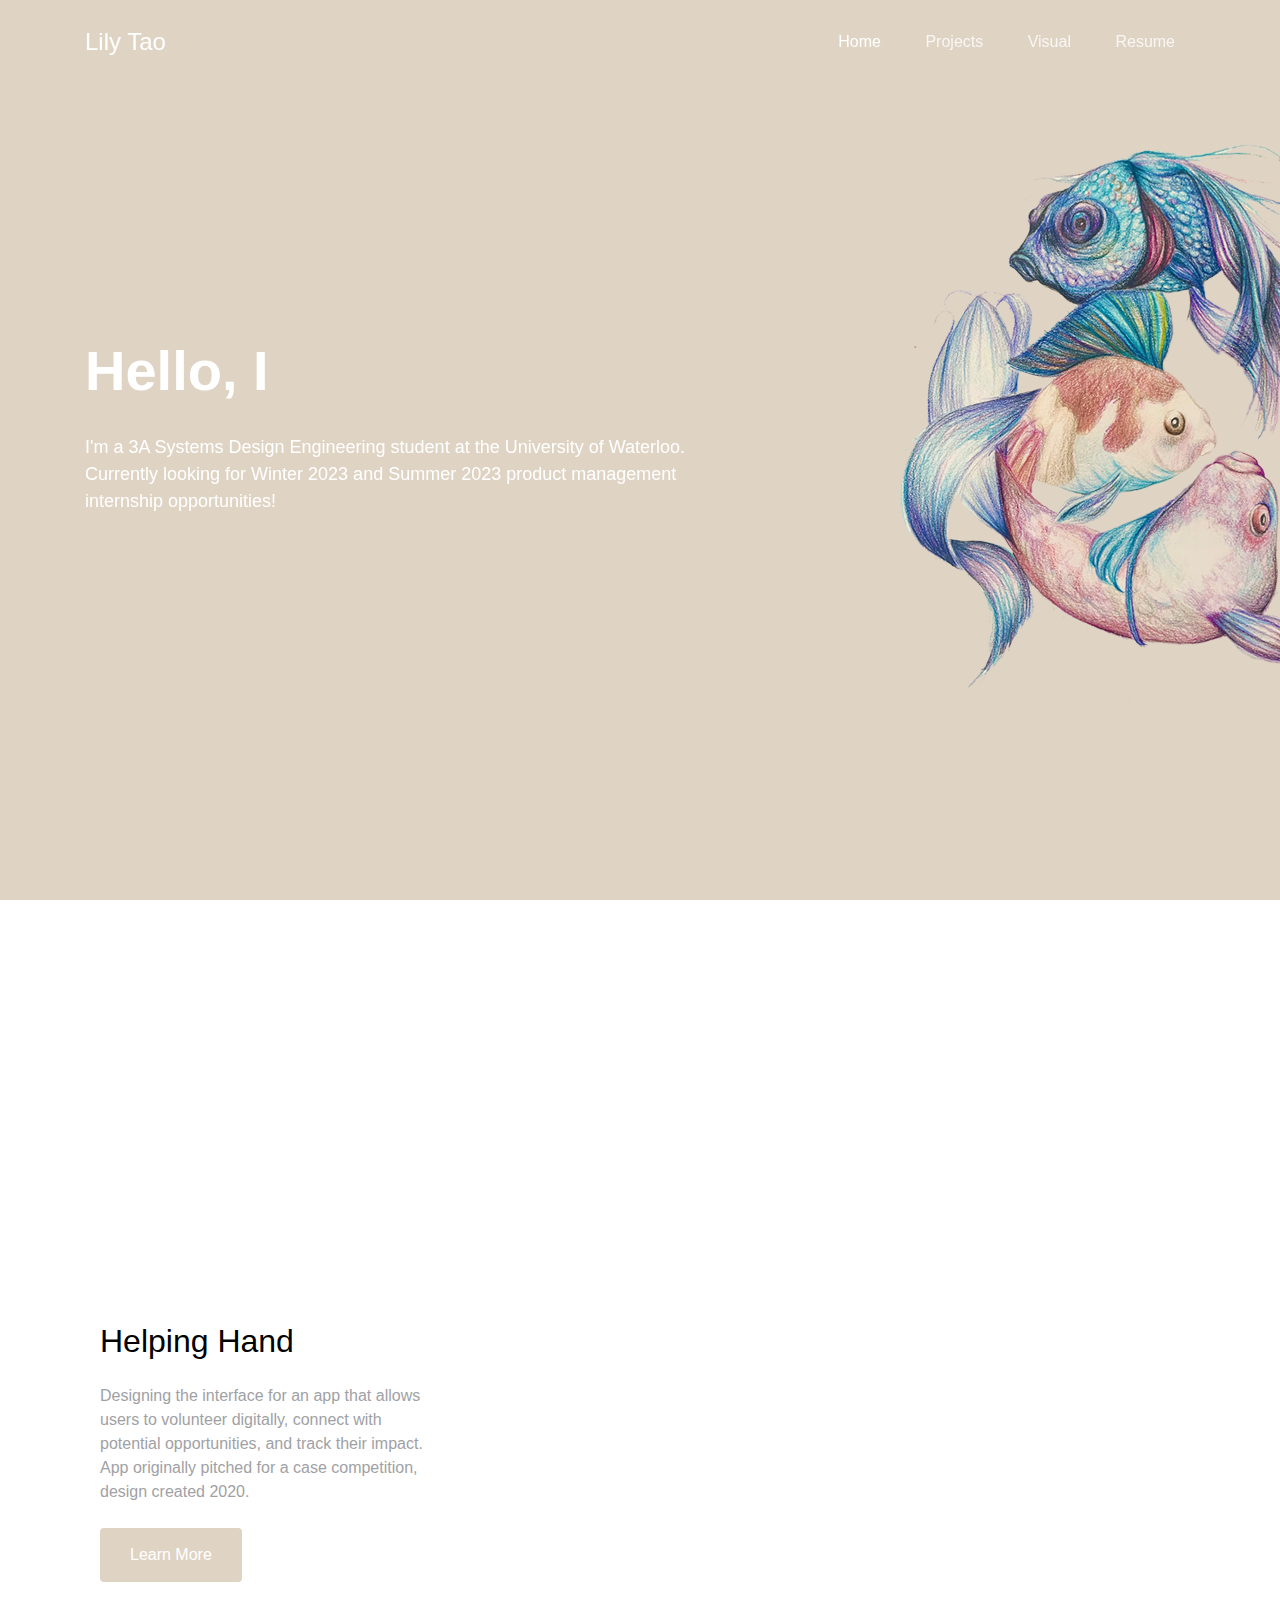
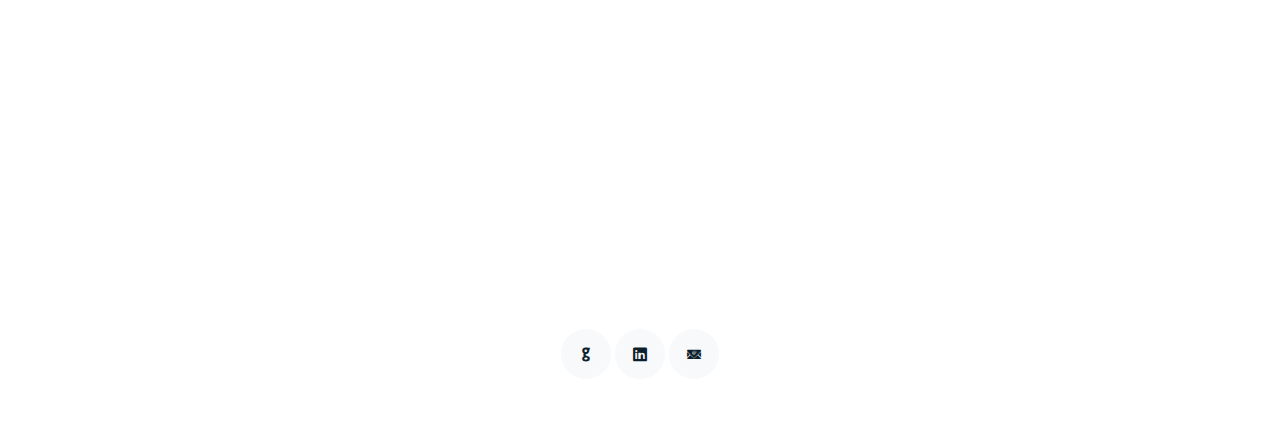
<file: index.html>
<!DOCTYPE html>
<html lang="en">

<head>
  <!-- Global site tag (gtag.js) - Google Analytics -->
<script async src="https://www.googletagmanager.com/gtag/js?id=UA-166755295-1"></script>
<script>
  window.dataLayer = window.dataLayer || [];
  function gtag(){dataLayer.push(arguments);}
  gtag('js', new Date());

  gtag('config', 'UA-166755295-1');
</script>
  <meta charset="utf-8">
  <meta content="width=device-width, initial-scale=1.0" name="viewport">

  <title>Lily Tao</title>
  <meta content="" name="descriptison">
  <meta content="" name="keywords">

  <!-- Favicons -->
  <link href="assets/img/favicon.png" rel="icon">

  <!-- Google Fonts -->
  <link href="https://fonts.googleapis.com/css?family=Roboto:300,300i,400,400i,500,500i,600,600i,700,700i|Poppins:300,300i,400,400i,500,500i,600,600i,700,700i" rel="stylesheet">

  <!-- CSS Files -->
  <link href="assets/extra/bootstrap/css/bootstrap.min.css" rel="stylesheet">
  <link href="assets/extra/icofont/icofont.min.css" rel="stylesheet">
  <link href="assets/extra/aos/aos.css" rel="stylesheet">
  <link href="assets/extra/owl.carousel/assets/owl.carousel.min.css" rel="stylesheet">

  <!-- CSS File -->
  <link href="assets/css/style.css" rel="stylesheet">

</head>

<body>

  <!-- ======= Mobile Menu ======= -->
  <div class="site-mobile-menu site-navbar-target">
    <div class="site-mobile-menu-header">
      <div class="site-mobile-menu-close mt-3">
        <span class="icofont-close js-menu-toggle"></span>
      </div>
    </div>
    <div class="site-mobile-menu-body"></div>
  </div>

  <!-- ======= Header ======= -->
  <header class="site-navbar js-sticky-header site-navbar-target" role="banner">

    <div class="container">
      <div class="row align-items-center">

        <div class="col-6 col-lg-2">
          <h1 class="mb-0 site-logo"><a href="index.html" class="mb-0">Lily Tao</a></h1>
        </div>

        <div class="col-12 col-md-10 d-none d-lg-block">
          <nav class="site-navigation position-relative text-right" role="navigation">

            <ul class="site-menu main-menu js-clone-nav mr-auto d-none d-lg-block">
              <li class="active"><a href="index.html" class="nav-link">Home</a></li>
              <li><a href="index.html#main" class="nav-link">Projects</a></li>
              <li><a href="creative.html" class="nav-link">Visual</a></li>
              <li><a href="resume-lilytao.pdf" target="_blank" class="nav-link">Resume</a></li>
            </ul>
          </nav>
        </div>
      </div>
    </div>
  </header>

  <!-- ======= Fish Section ======= -->
  <section class="hero-section" id="hero">
    <div class="container">
      <div class="row align-items-center">
        <div class="col-12 hero-text-image">
          <div class="row">
            <div class="col-lg-7 text-center text-lg-left">
              <h1>
                <span class="txt-type" data-wait="3000" data-words='["Hello, I&apos;m Lily"]'></span>
              </h1>
              <p class="mb-5" data-aos="fade-right" data-aos-delay="1900">I'm a 3A Systems Design Engineering student at the University of Waterloo. Currently looking for Winter 2023 and Summer 2023 product management internship opportunities!</p>
            </div>
          </div>
        </div>
      </div>
    </div>

  </section><!-- End FIsh -->

  <main id="main">

    <!-- ======= Home Section ======= -->
    <section class="section">
      <div class="container">

        <div class="row justify-content-center text-center mb-5">
          <div class="col-md-5" data-aos="fade-up">
            <h2 class="section-heading">What I've been up to</h2>
          </div>
        </div>

    <section class="section">
      <div class="container">
        <div class="row align-items-center">
          <div class="col-md-4 mr-auto">
            <h2 class="mb-4">Helping Hand</h2>
            <p class="mb-4">Designing the interface for an app that allows users to volunteer digitally, connect with potential opportunities, and track their impact. App originally pitched for a case competition, design created 2020.</p>
            <p><a href="helpinghand.html" class="btn btn-primary">Learn More</a></p>
          </div>
          <div class="col-md-6" data-aos="fade-left">
            <img src="assets/img/HH-home.png" alt="Image" class="img-fluid">
          </div>
        </div>
      </div>
    </section>
  </main><!-- End #main -->

  <!-- ======= Footer ======= -->
  <footer class="footer" role="contentinfo">
    <div class="container">
      <div class="row justify-content-center text-center">
          <p class="social">
            <a href="https://www.github.com/lilytao2001" target="_blank"><span class="icofont-github"></span></a>
            <a href="https://www.linkedin.com/in/lily-tao/" target="_blank"><span class="icofont-linkedin"></span></a>
            <a href="mailto:lily.tao@uwaterloo.ca" target="_blank"><span class="icofont-email"></span></a>
          </p>
      </div>
    </div>
  </footer>

  <a href="#" class="back-to-top"><i class="icofont-simple-up"></i></a>

  <!-- Extra JS Files -->
  <script src="assets/extra/jquery/jquery.min.js"></script>
  <script src="assets/extra/aos/aos.js"></script>
  <script src="assets/extra/owl.carousel/owl.carousel.min.js"></script>
  <script src="assets/extra/jquery-sticky/jquery.sticky.js"></script>

  <!-- Main JS File -->
  <script src="assets/js/main.js"></script>

</body>

</html>
</file>
<file: assets/css/style.css>
/*--------------------------------------------------------------
# General
--------------------------------------------------------------*/
html {
  overflow-x: hidden;
}

body {
  font-family: "Open Sans", sans-serif;
  color: #9fa1a4;
  line-height: 1.5;
}

a {
  color: #777;
  transition: .3s all ease;
}

a:hover {
  color: #000;
}

h1, h2, h3, h4, h5, h6, .font-heading {
  font-family: "Open Sans", sans-serif;
  color: #000;
}

.container {
  z-index: 2;
  position: relative;
}

.text-black {
  color: #000 !important;
}

.text-primary {
  color: #99505c !important;
}

.border-top {
  border-top: 1px solid #f2f2f2 !important;
}

.border-bottom {
  border-bottom: 1px solid #f2f2f2 !important;
}

figure figcaption {
  margin-top: .5rem;
  font-style: italic;
  font-size: .8rem;
}
.post-text {
  font-family: "Open Sans", sans-serif;
  color: #000;
  font-size: .75rem;
}
.section {
  padding: 6rem 0;
}

.section-heading {
  font-size: 3rem;
  font-weight: 700;
  color: #99505c;
}

/* Back to top button */
.back-to-top {
  position: fixed;
  display: none;
  background: #99505c;
  color: #fff;
  width: 44px;
  height: 44px;
  text-align: center;
  line-height: 1;
  font-size: 16px;
  border-radius: 50%;
  right: 15px;
  bottom: 15px;
  transition: background 0.5s;
  z-index: 11;
}

.back-to-top i {
  color: #fff;
  font-size: 24px;
  position: absolute;
  top: 8px;
  left: 10px;
}

@media (max-width: 768px) {
  .back-to-top {
    bottom: 15px;
  }
}

/* Default btn sre-tyling */
.btn {
  border: none;
  padding: 15px 30px !important;
}

.btn.btn-outline-white {
  border: 2px solid #fff;
  background: none;
  color: #fff;
}

.btn.btn-outline-white:hover {
  background: #fff;
  color: #99505c;
}

.btn.btn-primary {
  background: #dfd3c4;
  color: #fff;
}


/* Sticky Wrapper */
.sticky-wrapper {
  position: absolute;
  z-index: 100;
  width: 100%;
}

.sticky-wrapper .site-navbar .site-logo a {
  color: #fff;
}

.sticky-wrapper .site-navbar .site-menu > li > a {
  color: rgba(255, 255, 255, 0.8) !important;
}

.sticky-wrapper .site-navbar .site-menu > li > a:hover, .sticky-wrapper .site-navbar .site-menu > li > a.active {
  color: #fff !important;
}

.sticky-wrapper.is-sticky .burger:before, .sticky-wrapper.is-sticky .burger span, .sticky-wrapper.is-sticky .burger:after {
  background: #000000;
  transition: .0s all ease;
}

.sticky-wrapper.is-sticky .site-navbar {
  background: #fff;
  border-bottom: 1px solid transparent;
  box-shadow: 4px 0 20px -5px rgba(0, 0, 0, 0.2);
}

.sticky-wrapper.is-sticky .site-navbar .site-logo a {
  color: #000000 !important;
}

.sticky-wrapper.is-sticky .site-navbar .site-menu > li > a {
  color: #000000 !important;
}

.sticky-wrapper.is-sticky .site-navbar .site-menu > li > a:hover, .sticky-wrapper.is-sticky .site-navbar .site-menu > li > a.active {
  color: #99505c !important;
}

.sticky-wrapper.is-sticky .site-navbar .site-menu > li.active a {
  color: #99505c !important;
}

.sticky-wrapper .shrink {
  padding-top: 0px !important;
  padding-bottom: 0px !important;
}


/*--------------------------------------------------------------
# Fish Section
--------------------------------------------------------------*/
.hero-section {
  background: url(../img/fish.png);
  position: relative;
}
.hero-section, .hero-section > .container > .row {
  height: 100vh;
  min-height: 880px;
}

.hero-section.inner-page {
  height: 60vh;
  min-height: 0;
}

.hero-section.inner-page .hero-text {
  transform: translateY(-150px);
  margin-top: -120px;
}

@media screen and (max-width: 992px) {
  .hero-section.inner-page .hero-text {
    margin-top: -80px;
  }
}

.hero-section h1 {
  font-size: 3.5rem;
  color: #fff;
  font-weight: 700;
  margin-bottom: 30px;
}

@media screen and (max-width: 992px) {
  .hero-section h1 {
    font-size: 2.5rem;
    text-align: center;
  }
}

@media screen and (max-width: 992px) {
  .hero-section .hero-text-image {
    margin-top: 4rem;
  }
}

.hero-section p {
  font-size: 18px;
  color: #fff;
}
/*--------------------------------------------------------------
# HH 
--------------------------------------------------------------*/
.HH-section {
  background: url(../img/placeholder.png); 
  position: relative;
  background-repeat: no-repeat;
  background-size: cover;
}
.HH-section, .HH-section > .container > .row {
  height: 100vh;
  min-height: 880px;
}

.HH-section.inner-page {
  height: 60vh;
  min-height: 0;
}

.HH-section.inner-page .hero-text {
  transform: translateY(-150px);
  margin-top: -120px;
}

@media screen and (max-width: 992px) {
  .HH-section.inner-page .hero-text {
    margin-top: -80px;
  }
}

.HH-section h1 {
  font-size: 3.5rem;
  color: #fff;
  font-weight: 700;
  margin-bottom: 30px;
}

@media screen and (max-width: 992px) {
  .HH-section h1 {
    font-size: 2.5rem;
    text-align: center;
  }
}

@media screen and (max-width: 992px) {
  .HH-section .hero-text-image {
    margin-top: 4rem;
  }
}

.HH-section p {
  font-size: 18px;
  color: #fff;
}
/*--------------------------------------------------------------
# Nav
--------------------------------------------------------------*/
.site-navbar {
  margin-bottom: 0px;
  z-index: 1999;
  position: fixed;
  top: 0;
  width: 100%;
}

.site-navbar .site-logo {
  position: relative;
  font-size: 24px;
}

.site-navbar .site-logo a {
  color: #fff;
}

.site-navbar .site-logo a:hover {
  text-decoration: none;
}

.site-navbar .site-navigation .site-menu {
  margin-bottom: 0;
}

.site-navbar .site-navigation .site-menu a {
  text-decoration: none !important;
  display: inline-block;
}

.site-navbar .site-navigation .site-menu > li {
  display: inline-block;
}

.site-navbar .site-navigation .site-menu > li > a {
  padding: 30px 20px;
  color: #000000;
  display: inline-block;
  text-decoration: none !important;
}

.site-navbar .site-navigation .site-menu > li > a:hover {
  color: #99505c;
}

.site-navbar .site-navigation .site-menu > li.active > a {
  color: #fff !important;
}

.site-mobile-menu {
  width: 300px;
  position: fixed;
  right: 0;
  z-index: 2000;
  padding-top: 20px;
  background: #fff;
  height: calc(100vh);
  transform: translateX(110%);
  box-shadow: -10px 0 20px -10px rgba(0, 0, 0, 0.1);
  transition: .3s all ease-in-out;
}

.offcanvas-menu .site-mobile-menu {
  transform: translateX(0%);
}

.site-mobile-menu .site-mobile-menu-header {
  width: 100%;
  float: left;
  padding-left: 20px;
  padding-right: 20px;
}

.site-mobile-menu .site-mobile-menu-header .site-mobile-menu-close {
  float: right;
  margin-top: 8px;
}

.site-mobile-menu .site-mobile-menu-header .site-mobile-menu-close span {
  font-size: 30px;
  display: inline-block;
  padding-left: 10px;
  padding-right: 0px;
  line-height: 1;
  cursor: pointer;
  transition: .3s all ease;
}

.site-mobile-menu .site-mobile-menu-header .site-mobile-menu-logo {
  float: left;
  margin-top: 10px;
  margin-left: 0px;
}

.site-mobile-menu .site-mobile-menu-header .site-mobile-menu-logo a {
  display: inline-block;
  text-transform: uppercase;
}

.site-mobile-menu .site-mobile-menu-header .site-mobile-menu-logo a img {
  max-width: 70px;
}

.site-mobile-menu .site-mobile-menu-header .site-mobile-menu-logo a:hover {
  text-decoration: none;
}

.site-mobile-menu .site-mobile-menu-body {
  overflow-y: scroll;
  -webkit-overflow-scrolling: touch;
  position: relative;
  padding: 0 20px 20px 20px;
  height: calc(100vh - 52px);
  padding-bottom: 150px;
}

.site-mobile-menu .site-nav-wrap {
  padding: 0;
  margin: 0;
  list-style: none;
  position: relative;
}

.site-mobile-menu .site-nav-wrap a {
  padding: 10px 20px;
  display: block;
  position: relative;
}

.site-mobile-menu .site-nav-wrap a:hover {
  color: #99505c;
}

.site-mobile-menu .site-nav-wrap li {
  position: relative;
  display: block;
}

.site-mobile-menu .site-nav-wrap li.active > a {
  color: #99505c;
}

.site-mobile-menu .site-nav-wrap .arrow-collapse {
  position: absolute;
  right: 0px;
  top: 10px;
  z-index: 20;
  width: 36px;
  height: 36px;
  text-align: center;
  cursor: pointer;
  border-radius: 50%;
}

.site-mobile-menu .site-nav-wrap .arrow-collapse:before {
  font-size: 12px;
  z-index: 20;
  font-family: "icofont";
  content: "\ea99";
  position: absolute;
  top: 50%;
  left: 50%;
  transform: translate(-50%, -50%) rotate(-180deg);
  transition: .3s all ease;
}

.site-mobile-menu .site-nav-wrap .arrow-collapse.collapsed:before {
  transform: translate(-50%, -50%);
}

.site-mobile-menu .site-nav-wrap > li {
  display: block;
  position: relative;
  float: left;
  width: 100%;
}

.site-mobile-menu .site-nav-wrap > li > a {
  padding-left: 20px;
  font-size: 20px;
}

.site-mobile-menu .site-nav-wrap > li > ul {
  padding: 0;
  margin: 0;
  list-style: none;
}

.site-mobile-menu .site-nav-wrap > li > ul > li {
  display: block;
}

.site-mobile-menu .site-nav-wrap > li > ul > li > a {
  padding-left: 40px;
  font-size: 16px;
}

.site-mobile-menu .site-nav-wrap > li > ul > li > ul {
  padding: 0;
  margin: 0;
}

.site-mobile-menu .site-nav-wrap > li > ul > li > ul > li {
  display: block;
}

.site-mobile-menu .site-nav-wrap > li > ul > li > ul > li > a {
  font-size: 16px;
  padding-left: 60px;
}

/*--------------------------------------------------------------
# Posts (so far unused)
--------------------------------------------------------------*/

.overlay {
  position: absolute;
  top: 0;
  bottom: 0;
  left: 0;
  right: 0;
  height: 100%;
  width: 100%;
  opacity: 0;
  transition: .5s ease;
}

.col-md-4 a:hover .pinkriver {
  opacity: 1;
  background-image: url(assets/img/pinkriver-b.jpg) no-repeat;
}
/*--------------------------------------------------------------
# Project Page 
--------------------------------------------------------------*/
.helpinghand-banner {
  background: url(../img/HH-wood.png) !important;
}
.HH-demo-left img {
  padding-left: 25%;
  height: 80%; 
  width: 80%;
}
.HH-demo-right img {
  padding-right: 25%;
  height: 80%; 
  width: 80%;
}
/*--------------------------------------------------------------
# Footer
--------------------------------------------------------------*/
.footer {
  padding: 5rem 0 2.5rem 0;
}

.footer h3 {
  font-size: 18px;
  margin-bottom: 30px;
}

.footer ul li {
  margin-bottom: 10px;
}

.footer a {
  color: #000;
}

.social a {
  display: inline-block;
  width: 50px;
  height: 50px;
  border-radius: 50%;
  background: #f8f9fa;
  position: relative;
  text-align: center;
  transition: .3s background ease;
  color: #0d1e2d;
}

.social a span {
  display: inline-block;
  left: 50%;
  position: absolute;
  top: 50%;
  transform: translate(-50%, -50%);
}

.social a:hover {
  color: #fff;
  background: #99505c;
}
</file>
